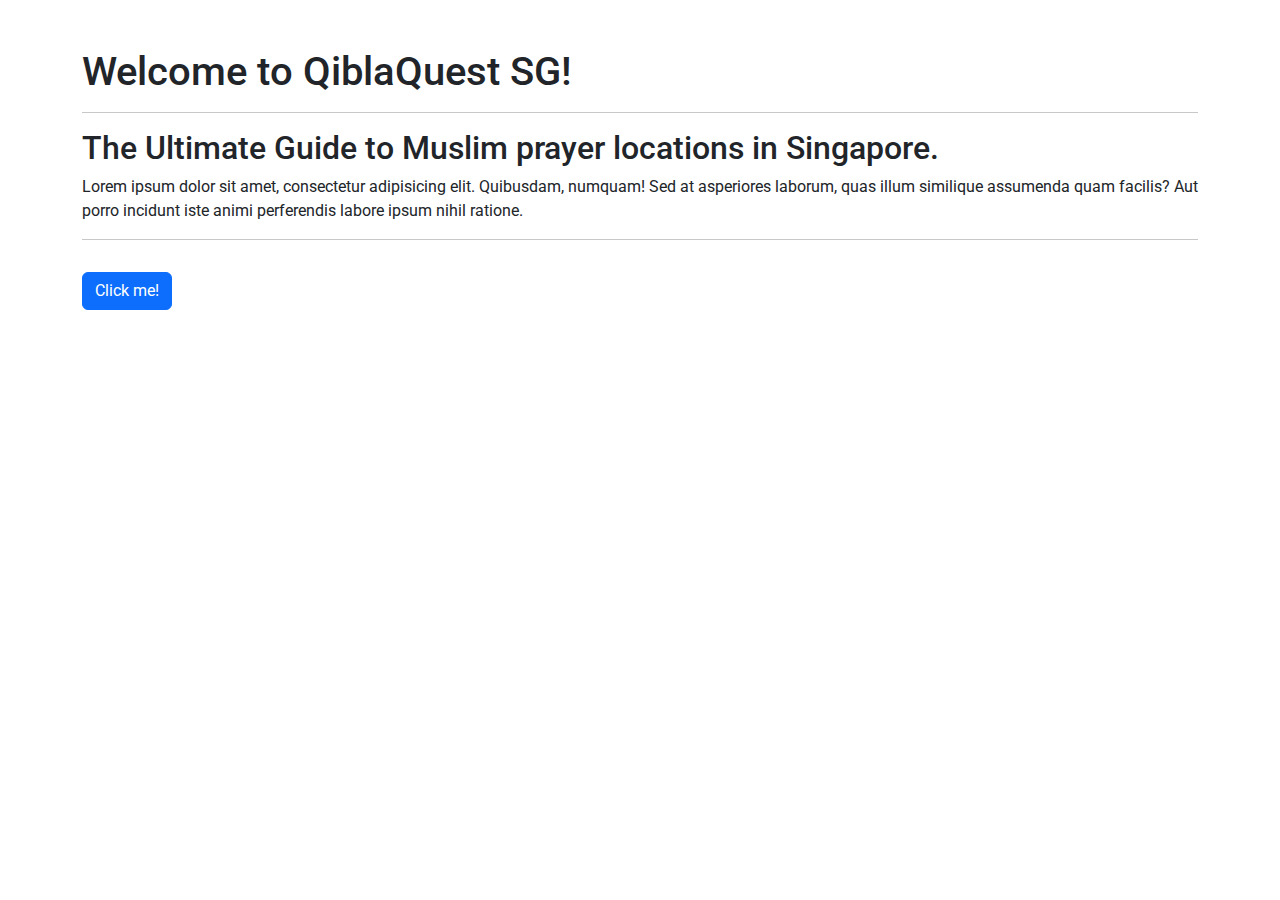
<file: index.html>
<!DOCTYPE html>
<html lang="en">
<head>
    <meta charset="UTF-8">
    <meta name="viewport" content="width=device-width, initial-scale=1.0">
    <title>Home</title>
    <link rel="stylesheet" href="https://cdnjs.cloudflare.com/ajax/libs/bootstrap/5.3.0/css/bootstrap.min.css">
    <style>
        @import url('https://fonts.googleapis.com/css2?family=Roboto:wght@400;700&display=swap');
        * { font-family: 'Roboto', sans-serif; }
        .offcanvas-body { font-family: 'Roboto', sans-serif; }
    </style>
</head>
<body>

    <!-- Off-canvas sidebar -->
    <div class="offcanvas offcanvas-start" tabindex="-1" id="sidebar">
        <div class="offcanvas-header">
            <img src="qiblaquestlogo.png" alt="QiblaQuestLogo" width="250">
            <button type="button" class="btn-close text-reset" data-bs-dismiss="offcanvas" aria-label="Close"></button>
        </div>
        <div class="offcanvas-body">
            <ul class="list-unstyled">
                <li><a href="index.html">Home</a></li>
                <li><a href="aboutus.html">About Us</a></li>
                <li><a href="contactus.html">Contact Us</a></li>
            </ul>
        </div>
    </div>

    <!-- Page content -->
    <div class="container mt-5">
        <h1>Welcome to QiblaQuest SG!</h1>
        <hr>
        <h2>The Ultimate Guide to Muslim prayer locations in Singapore.</h2>
        <p>Lorem ipsum dolor sit amet, consectetur adipisicing elit. Quibusdam, numquam! Sed at asperiores laborum, quas illum similique assumenda quam facilis? Aut porro incidunt iste animi perferendis labore ipsum nihil ratione.</p>
        <hr>
        <button class="btn btn-primary mt-3" type="button" data-bs-toggle="offcanvas" data-bs-target="#sidebar" aria-controls="sidebar">
            Click me!
        </button>
    </div>

    <!-- Bootstrap JS bundle -->
    <script src="https://cdnjs.cloudflare.com/ajax/libs/bootstrap/5.3.0/js/bootstrap.bundle.min.js"></script>
    <script src="script.js"></script>
</body>
</html>
</file>
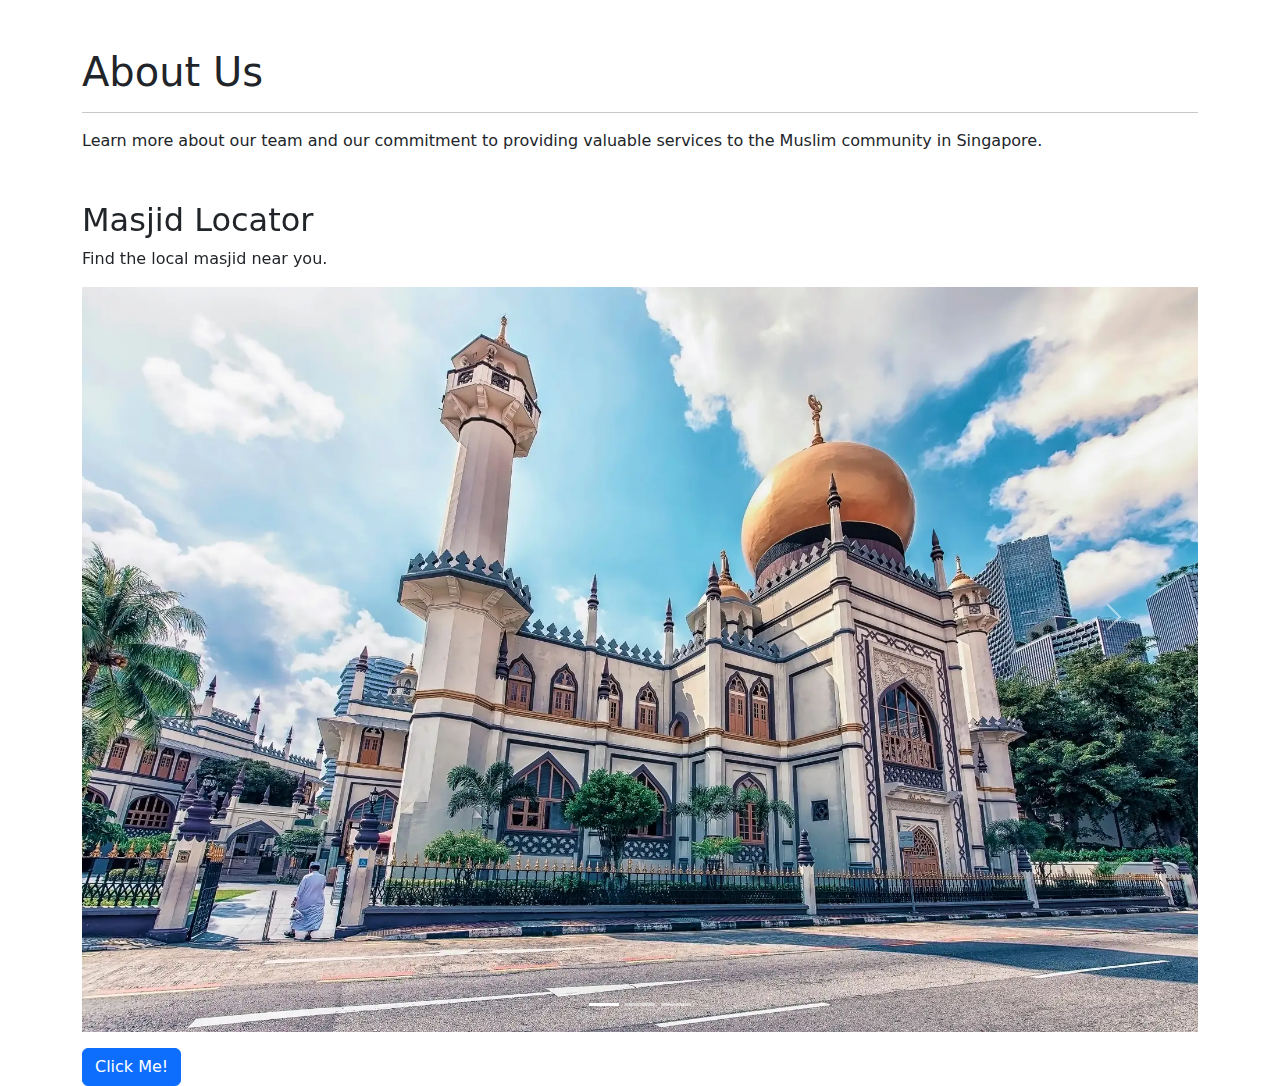
<file: aboutus.html>
<!DOCTYPE html>
<html lang="en">
<head>
    <meta charset="UTF-8">
    <meta name="viewport" content="width=device-width, initial-scale=1.0">
    <title>About Us</title>
    <link rel="stylesheet" href="https://cdnjs.cloudflare.com/ajax/libs/bootstrap/5.3.0/css/bootstrap.min.css">
    <style>
        .carousel-item img {
            max-width: 100%;
            height: auto;
        }
    </style>
</head>
<body>

    <!-- Off-canvas sidebar -->
    <div class="offcanvas offcanvas-start" tabindex="-1" id="sidebar">
        <div class="offcanvas-header">
            <img src="qiblaquestlogo.png" alt="QiblaQuestLogo" width="250">
            <button type="button" class="btn-close text-reset" data-bs-dismiss="offcanvas" aria-label="Close"></button>
        </div>
        <div class="offcanvas-body">
            <ul class="list-unstyled">
                <li><a href="index.html">Home</a></li>
                <li><a href="aboutus.html">About Us</a></li>
                <li><a href="contactus.html">Contact</a></li>
            </ul>
        </div>
    </div>

    <!-- Page content -->
    <div class="container mt-5">
        <h1>About Us</h1>
        <hr>
        <p>Learn more about our team and our commitment to providing valuable services to the Muslim community in Singapore.</p>

        <!-- Bootstrap 5 Carousel -->
        <div id="food-slide" class="carousel slide mt-5" data-bs-ride="carousel" data-bs-interval="3000">
            <div class="carousel-indicators">
                <button type="button" data-bs-target="#food-slide" data-bs-slide-to="0" class="active"></button>
                <button type="button" data-bs-target="#food-slide" data-bs-slide-to="1"></button>
                <button type="button" data-bs-target="#food-slide" data-bs-slide-to="2"></button>
            </div>

            <div class="carousel-inner">
                <div class="carousel-item active">
                    <div class="text-box">
                        <h2>Masjid Locator</h2>
                        <p>Find the local masjid near you.</p>
                    </div>
                    <img src="mosque.jpg" alt="Mosque in Singapore">
                </div>
                <div class="carousel-item">
                    <div class="text-box">
                        <h2>Musolla</h2>
                        <p>Find the Musolla near you.</p>
                    </div>
                    <img src="musollah.jpg" alt="Musollah in Singapore">
                </div>
                <div class="carousel-item">
                    <div class="text-box">
                        <h2>Map</h2>
                        <p>Navigate hassle-free, wherever you are.</p>
                    </div>
                    <img src="prayerplace.jpg" alt="Prayer Place">
                </div>
            </div>

            <button class="carousel-control-prev" type="button" data-bs-target="#food-slide" data-bs-slide="prev">
                <span class="carousel-control-prev-icon"></span>
            </button>
            <button class="carousel-control-next" type="button" data-bs-target="#food-slide" data-bs-slide="next">
                <span class="carousel-control-next-icon"></span>
            </button>
        </div>
        <button class="btn btn-primary mt-3" type="button" data-bs-toggle="offcanvas" data-bs-target="#sidebar" aria-controls="sidebar">
            Click Me!
        </button>
    </div>

    <!-- Bootstrap JS bundle -->
    <script src="https://cdnjs.cloudflare.com/ajax/libs/bootstrap/5.3.0/js/bootstrap.bundle.min.js"></script>

</body>
</html>
</file>
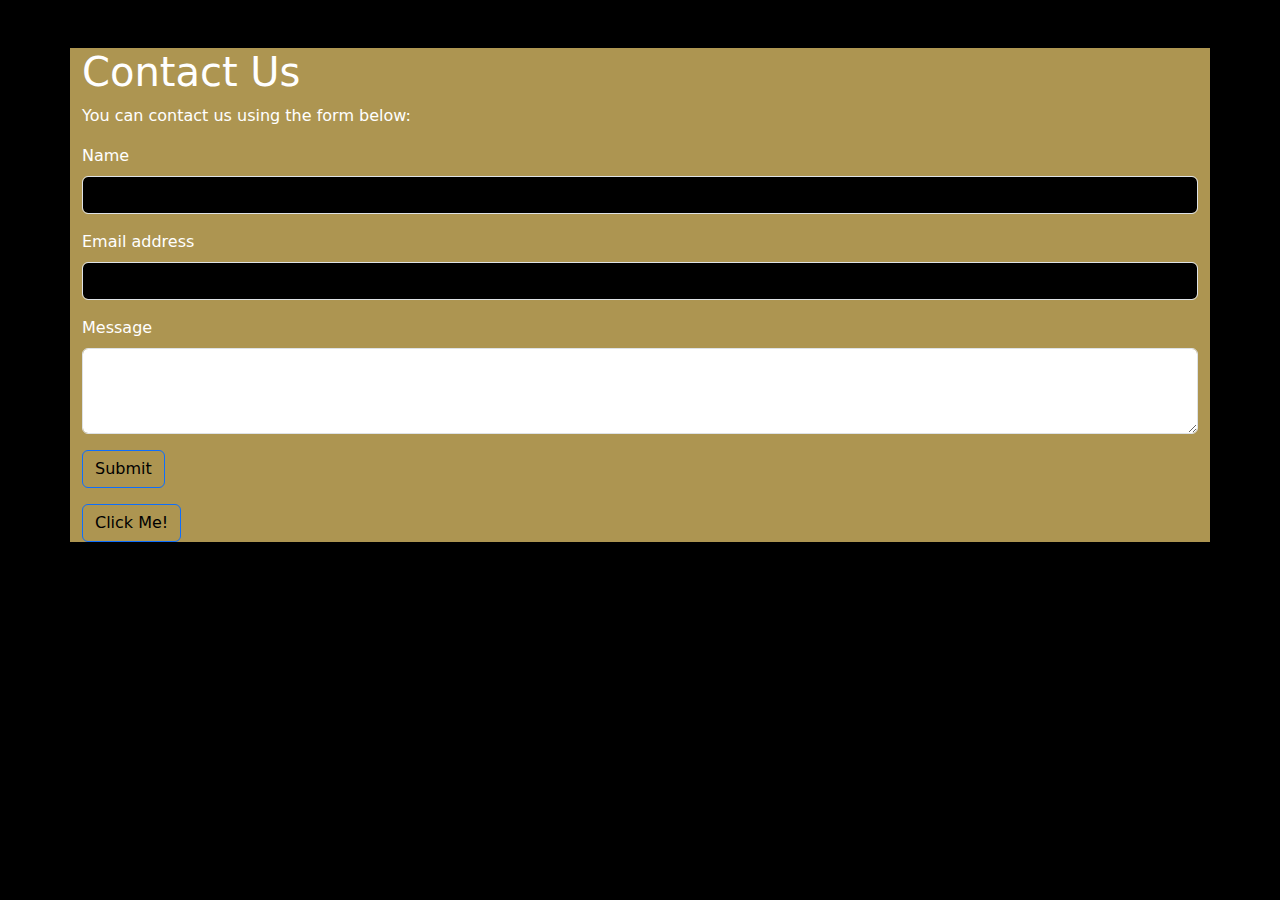
<file: contactus.html>
<!DOCTYPE html>
<html lang="en">
<head>
    <meta charset="UTF-8">
    <meta name="viewport" content="width=device-width, initial-scale=1.0">
    <title>Contact</title>
    <link rel="stylesheet" href="https://cdnjs.cloudflare.com/ajax/libs/bootstrap/5.3.0/css/bootstrap.min.css">
    <link rel="stylesheet" href="styles.css">
</head>
<body>

    <!-- Off-canvas sidebar -->
    <div class="offcanvas offcanvas-start" tabindex="-1" id="sidebar">
        <div class="offcanvas-header">
            <img src="qiblaquestlogo.png" alt="QiblaQuest Logo" width="250">
            <button type="button" class="btn-close text-reset" data-bs-dismiss="offcanvas" aria-label="Close"></button>
        </div>
        <div class="offcanvas-body">
            <ul class="list-unstyled">
                <li><a href="index.html">Home</a></li>
                <li><a href="aboutus.html">About Us</a></li>
                <li><a href="contactus.html">Contact Us</a></li>
            </ul>
        </div>
    </div>

    <!-- Page content -->
    <div class="container mt-5">
        <h1>Contact Us</h1>
        <p>You can contact us using the form below:</p>
        <form>
            <div class="mb-3">
                <label for="name" class="form-label">Name</label>
                <input type="text" class="form-control" id="name">
            </div>
            <div class="mb-3">
                <label for="email" class="form-label">Email address</label>
                <input type="email" class="form-control" id="email">
            </div>
            <div class="mb-3">
                <label for="message" class="form-label">Message</label>
                <textarea class="form-control" id="message" rows="3"></textarea>
            </div>
            <button type="submit" class="btn btn-primary">Submit</button>
        </form>
        <button class="btn btn-primary mt-3" type="button" data-bs-toggle="offcanvas" data-bs-target="#sidebar" aria-controls="sidebar">
            Click Me!
        </button>
    </div>

    <!-- Bootstrap JS bundle -->
    <script src="https://cdnjs.cloudflare.com/ajax/libs/bootstrap/5.3.0/js/bootstrap.bundle.min.js"></script>

</body>
</html>
</file>
<file: styles.css>
/* Set the body background color to black and text color to white */
body {
    background-color: #000;
    color: #fff;
}

/* Change the off-canvas background to gold and text color to black */
.offcanvas-body {
    background-color: #ad9551;
    color: #000;
}

/* Change the form input background to black and set the text color to gold */
input[type="text"], input[type="email"], textarea {
    background-color: #000;
    color: #ad9551;
}

/* Change the submit button background to gold and set text color to black */
.btn-submit {
    background-color: #ad9551;
    color: #000;
}

/* Set the active sidebar link color to gold */
.offcanvas-body ul li a:active {
    color: #ad9551;
}

/* Set the hover effect of the sidebar links to gold */
.offcanvas-body ul li a:hover {
    color: #ad9551;
}

/* Update the page content background to gold */
.container {
    background-color: #ad9551;
}

/* Change the primary button background to gold and text color to black */
.btn-primary {
    background-color: #ad9551;
    color: #000;
}

/* Remove the default blue outline when hovering over buttons */
.btn:hover, .btn:focus {
    outline: none;
}

/* Change hyperlink color to bronze and remove underline */
a {
    color: #ad9551;
    text-decoration: none;
}

/* Change hyperlink color to black on hover */
a:hover {
    color: #000;
}

/* Set the sidebar link color to black */
.offcanvas-body ul li a {
    color: white;
}

/* Change the sidebar link color to gold on hover */
.offcanvas-body ul li a:hover {
    color: black;
}

/* Sidebar */
.sidebar {
    height: 100%;
    width: 0;
    position: fixed;
    white-space: nowrap;
    z-index: 1;
    top: 0;
    left: 0;
    background-color: #ad9551; /* Sidebar background color */
    overflow-x: hidden;
    transition: 0.5s;
    padding-top: 30px;
    font-size: 18px;
    color: white; /* Sidebar text color */
}


/* Link color */
.sidebar a {
    padding: 10px 15px;
    text-decoration: none;
    font-size: 25px;
    color: white; /* Sidebar link text color */
    display: block;
    opacity: 0;
}

/* Link color on hover */
.sidebar a:hover {
    color: black;
}

/* Close button */
.sidebar .closebtn {
    position: absolute;
    top: 0;
    right: 0;
    font-size: 20px;
    margin-left: 50px;
    cursor: pointer;
    user-select: none;
    color: white; /* Close button color */
}

/* Set the background image to cover the entire screen */
.bg {
    position: absolute;
    bottom: 0;
    width: 100%;
    height: 100vh;
    background: url(../images/bg.jpg);
    background-position: center;
    background-repeat: no-repeat;
    background-size: cover;
    overflow: hidden;
    z-index: 9999;
}

/* Set the text color to white in the Accordion */
.accordion-body {
    color: #fff;
    padding-left: 15px;
    white-space: normal !important;
}

/* Set the background color of the accordion item and button */
.accordion-item, .accordion-button {
    background-color: transparent !important;
    text-decoration: none !important;
}

/* Set the background image of the accordion button */
.accordion-button::before {
    flex-shrink:0;
    width:1.25rem;
    height:1.25rem;
    margin-left: 10px;    
    margin-right: 10px;    
    content:"";
    background-image: url(../images/arrow-verde.png);
    background-repeat:no-repeat;
    background-size:1.25rem;
    transition:transform .2s ease-in-out;
}

/* Rotate the accordion button when it is not collapsed */
.accordion-button:not(.collapsed)::before {
    background-image: url(../images/arrow-verde.png);
    transform: rotate(-180deg);
}

/* Set the color of the accordion button when it is not collapsed */
.accordion-button:not(.collapsed) {
    color: #fff;    
}

/* Set the transition effect of the accordion button */
.accordion-button {
    transition: ease .6s;
}

/* Padding for the accordion */
.accordion {
    padding-top: 15px;
}

/* Contact Us Form */
.contact-link {
    color: #ffffff; /* White link color */
    transition: color 0.3s ease; /* Smooth transition effect */
}

/* Change the color of the contact link on hover */
.contact-link:hover {
    color: #ad9551; /* Gold link color on hover */
}
</file>
